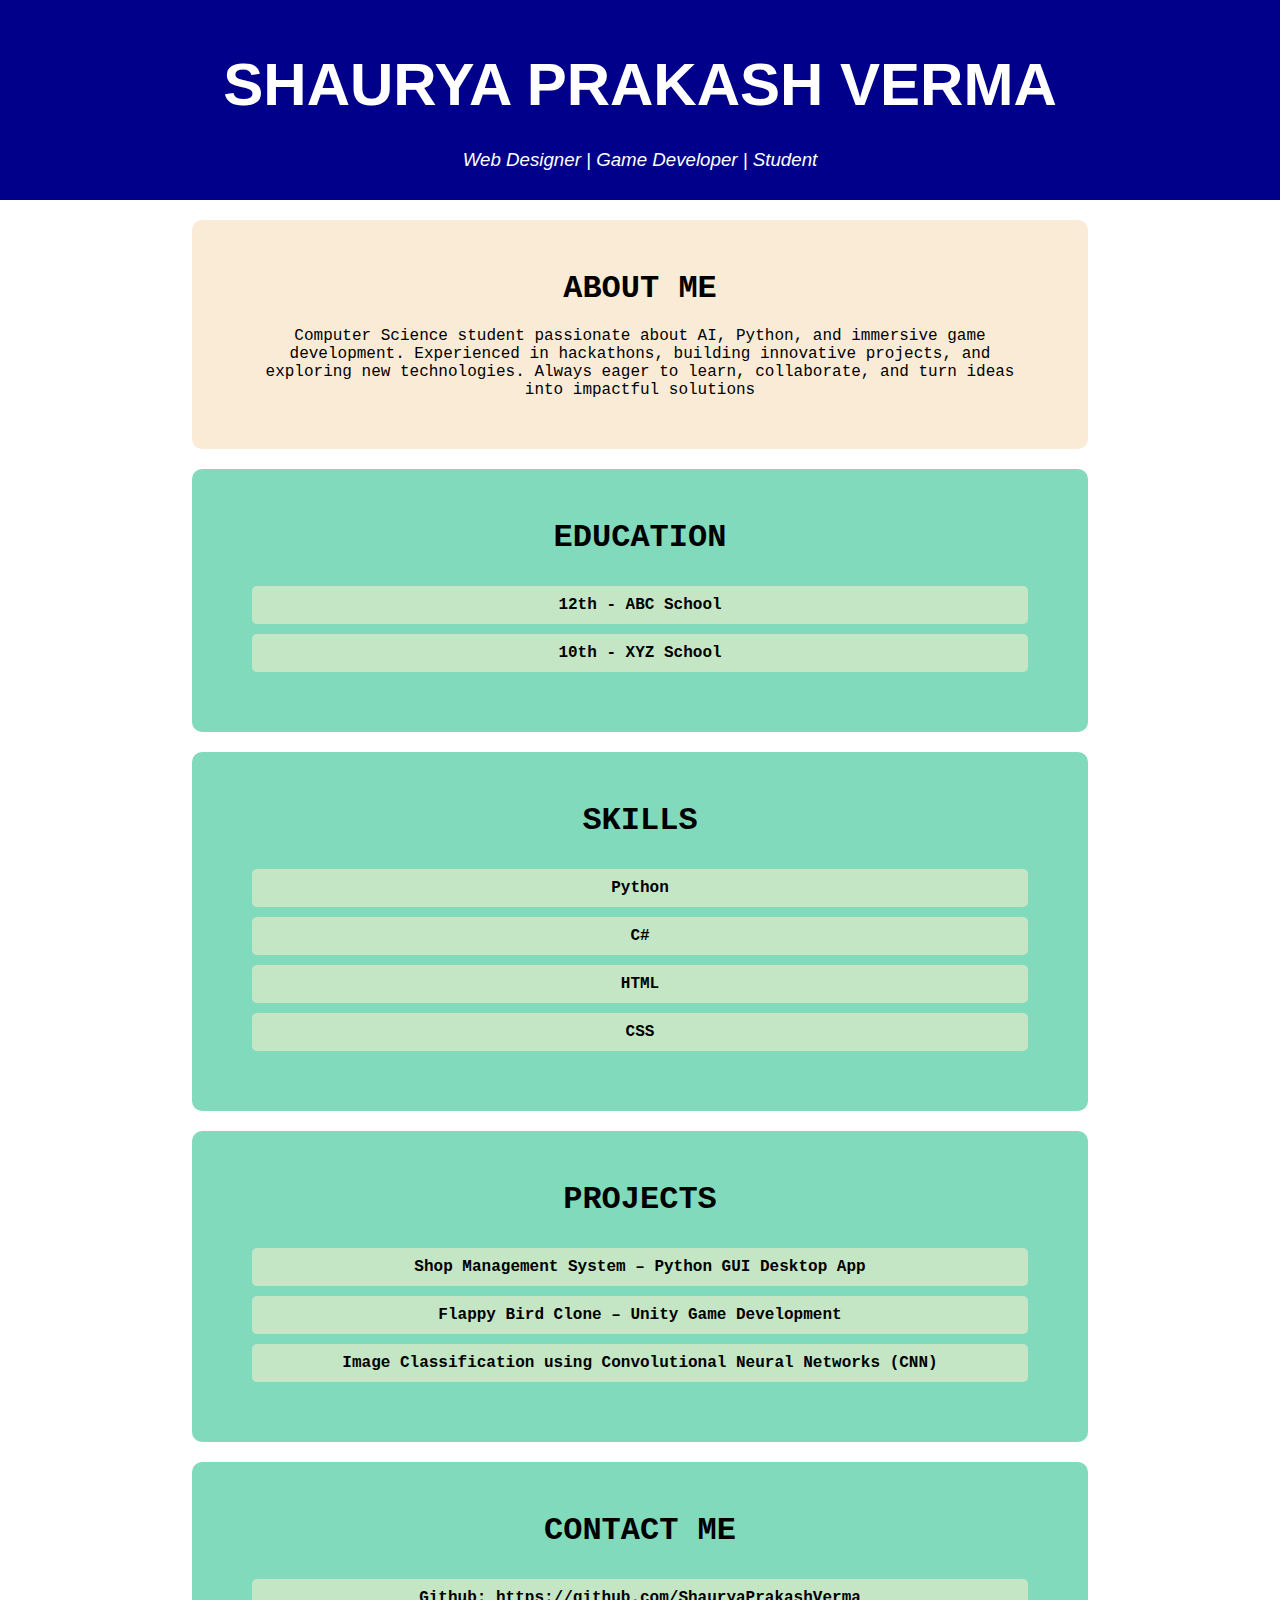
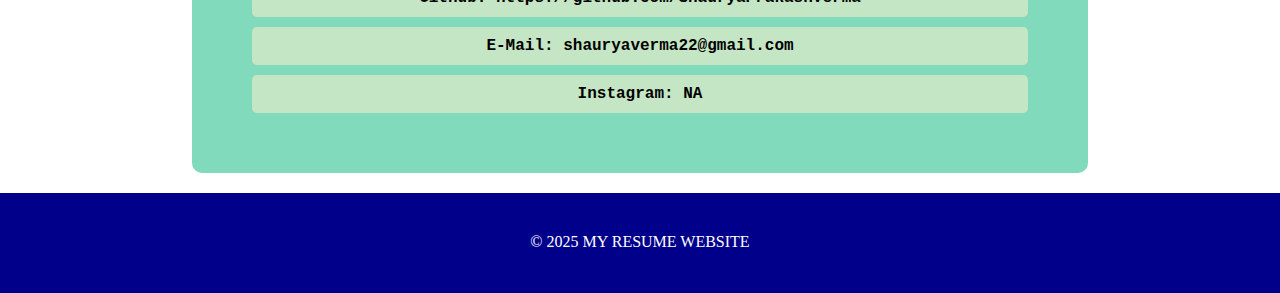
<file: Assignment_1/index.html>
<!DOCTYPE html>
<html lang="en">
  <head>
    <meta charset="UTF-8" />
    <meta name="viewport" content="width=device-width, initial-scale=1.0" />
    <title>Shaurya's Resume</title>
    <link rel="stylesheet" href="style.css" />
    <link rel="shortcut icon" href="favicon2.ico" type="image/x-icon" />
  </head>
  <body>
    <div id="nameCard">
      <h1>SHAURYA PRAKASH VERMA</h1>

      <h3>Web Designer | Game Developer | Student</h3>
    </div>

    <div class="info" style="background-color: antiquewhite">
      <h2 class="heading">ABOUT ME</h2>
      <p>
        Computer Science student passionate about AI, Python, and immersive game
        development. Experienced in hackathons, building innovative projects,
        and exploring new technologies. Always eager to learn, collaborate, and
        turn ideas into impactful solutions
      </p>
    </div>

    <div class="info">
      <h2 class="heading">EDUCATION</h2>
      <div class="description"><p>12th - ABC School</p></div>
      <div class="description"><p>10th - XYZ School</p></div>
    </div>

    <div class="info">
      <h2 class="heading">SKILLS</h2>
      <div class="description"><p>Python</p></div>
      <div class="description"><p>C#</p></div>
      <div class="description"><p>HTML</p></div>
      <div class="description"><p>CSS</p></div>
    </div>

    <div class="info">
      <h2 class="heading">PROJECTS</h2>
      <div class="description">
        <p>Shop Management System – Python GUI Desktop App</p>
      </div>
      <div class="description">
        <p>Flappy Bird Clone – Unity Game Development</p>
      </div>
      <div class="description">
        <p>Image Classification using Convolutional Neural Networks (CNN)</p>
      </div>
    </div>

    <div class="info">
      <h2 class="heading">CONTACT ME</h2>
      <div class="description">
        Github: https://github.com/ShauryaPrakashVerma
      </div>
      <div class="description">E-Mail: shauryaverma22@gmail.com</div>
      <div class="description">Instagram: NA</div>
    </div>

    <div id="footer">
      <p>© 2025 MY RESUME WEBSITE</p>
    </div>
  </body>
</html>
</file>
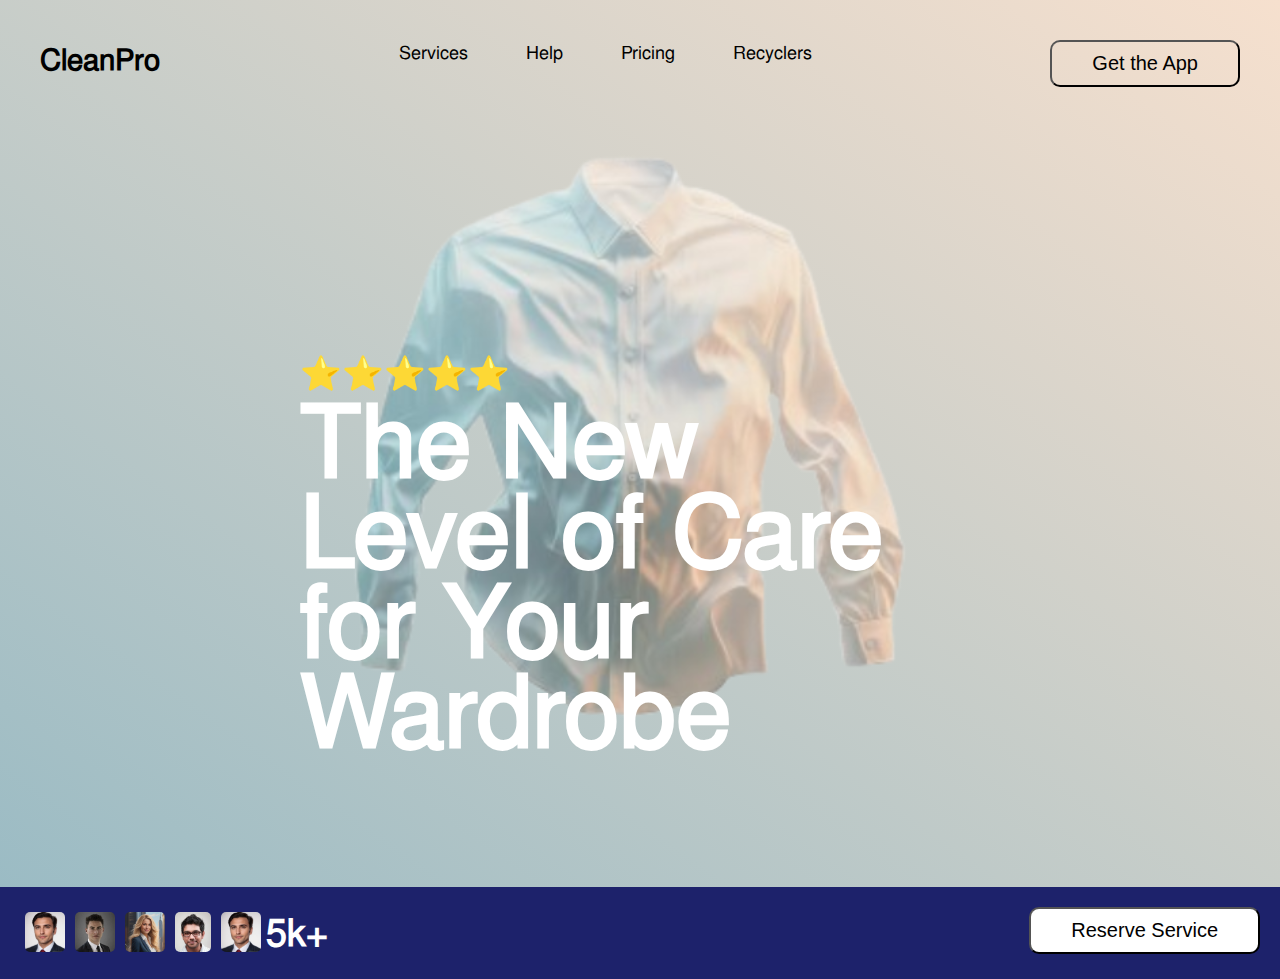
<file: Daily_Challenge/index.html>
<!DOCTYPE html>
<html lang="en">
<head>
    <meta charset="UTF-8">
    <meta name="viewport" content="width=device-width, initial-scale=1.0">
    <title>Laundry</title>
    <link rel="stylesheet" href="style.css">
</head>
    <div id="whole">
        <div id="Image">
        <div class="nav">
            <div id="left">
                <h3>CleanPro</h3>
            </div>

            <div id="center">
                <a href="#">Services</a>
                <a href="#">Help</a>
                <a href="#">Pricing</a>
                <a href="#">Recyclers</a>
            </div>

            <div id="right">
                <button>Get the App</button>
            </div>
        </div>

        <div class="middle">
            <div id="leftText">
                <h6 id="t0">⭐⭐⭐⭐⭐</h6>
                <h1 id="t1">The New</h1>
                <h1 id="t2">Level of Care</h1>
                <h1 id="t3">for Your</h1>
                <h1 id="t4">Wardrobe</h1>
            </div>

            <div id="rightText">
                <div><img src="./image.png" alt=""></div>
                <div><h2>2.7k+</h2></div>
                <div><p>Just trust us-We will take care of it.</p></div>
            </div>
            
        </div>
        

        <div class="footer">
            <div id="left">
                <img src="./pfp1.jpg" alt="">
                <img src="./pfp2.webp" alt="">
                <img src="./pfp3.png" alt="">
                <img src="./pfp4.jpg" alt="">
                <img src="./pfp1.jpg" alt="">
                <h2>5k+</h2>
            </div>
            <div id="right">
                <button type="button">Reserve Service</button>
            </div>
        </div>
        </div>
    </div>
    
    
</body>

</html>
</file>
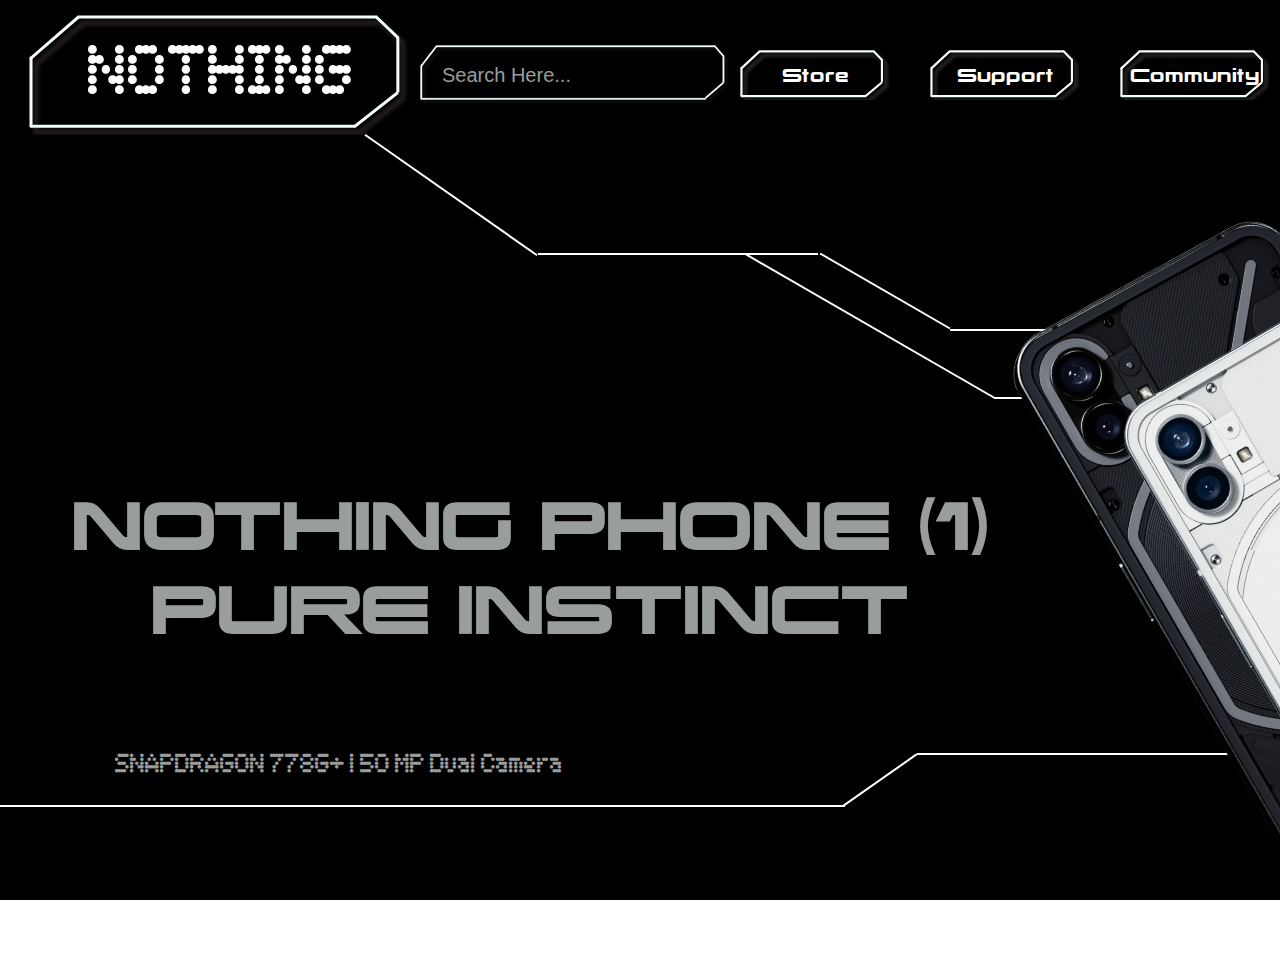
<file: Daily_Challenge_2/index.html>
<!DOCTYPE html>
<html lang="en">
  <head>
    <meta charset="UTF-8" />
    <meta name="viewport" content="width=device-width, initial-scale=1.0" />
    <title>My Nothing</title>
    <link rel="stylesheet" href="style.css" />
    <link rel="shortcut icon" href="favicon.ico" type="image/x-icon">
  </head>
  <body>
    <div id="whole">
      <div id="nav">
        <!-- displays the nothing Logo-->
        <div id="leftLogo">
          <div id="title"><h2>NOTHING</h2></div>
        </div>

        <!-- for the search bar -->
        <div id="centerSearch">
          <div id="search">
            <form action="#">
              <input type="text" placeholder="Search Here..." name="search" />
            </form>
          </div>
        </div>

        <!-- for the option in the right -->
        <div id="rightOptions">
          <div class="options"><button>Store</button></div>
          <div class="options"><button>Support</button></div>
          <div class="options"><button>Community</button></div>
        </div>
      </div>

      <div id="content">
        <div id="lineBackground">
          <!-- PS: I know this might not be the right way to do it . But this is all i can think right now at 3 AM -->

          <!-- top lines -->
          <div class="line" id="line1"></div>
          <div class="line" id="line2"></div>
          <div class="line" id="line3"></div>
          <div class="line" id="line4"></div>
          <div class="line" id="line5"></div>
          <div class="line" id="line6"></div>
          <div class="line" id="line7"></div>
          <div class="line" id="line8"></div>
          <div class="line" id="line9"></div>
          <div class="line" id="line10"></div>

          <!-- bottom lines -->
          <div class="line" id="line11"></div>
          <div class="line" id="line12"></div>
          <div class="line" id="line13"></div>

          <div id="textTop">
            <h1>NOTHING PHONE (1)</h1>
            <h1>PURE INSTINCT</h1>
          </div>

          <div id="textBottom">
            <h3>SNAPDRAGON 778G+ | 50 MP Dual Camera</h3>
          </div>

          <div id="images">
            <img id="black" src="./Rectangle 41.png" alt="" />
            <img id="white" src="./BA_ABR_300_1001.png" alt="" />
          </div>

        </div>

        
      </div>
    </div>
  </body>
</html>
</file>
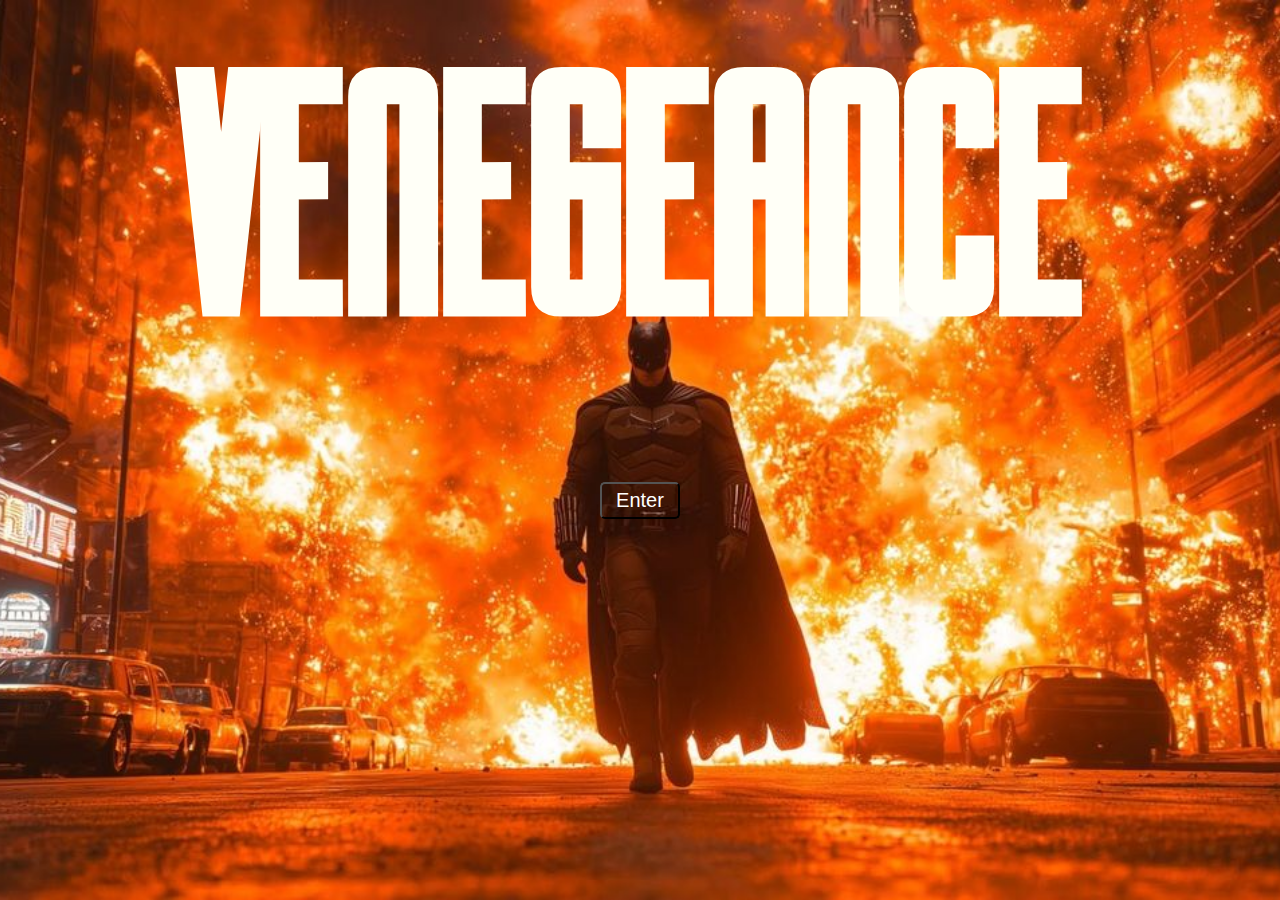
<file: Assignment_2/Index_2.html>
<!DOCTYPE html>
<html lang="en">
  <head>
    <meta charset="UTF-8" />
    <meta name="viewport" content="width=device-width, initial-scale=1.0" />
    <title>Document</title>
    <link rel="stylesheet" href="style_2.css" />
  </head>
  <body>
    <div id="whole">
      <div>
        <div id="title">
          <h2>VENEGEANCE</h2>
        </div>
        <div id="button">
          <button>Enter</button>
        </div>
      </div>
    </div>
  </body>
</html>
</file>
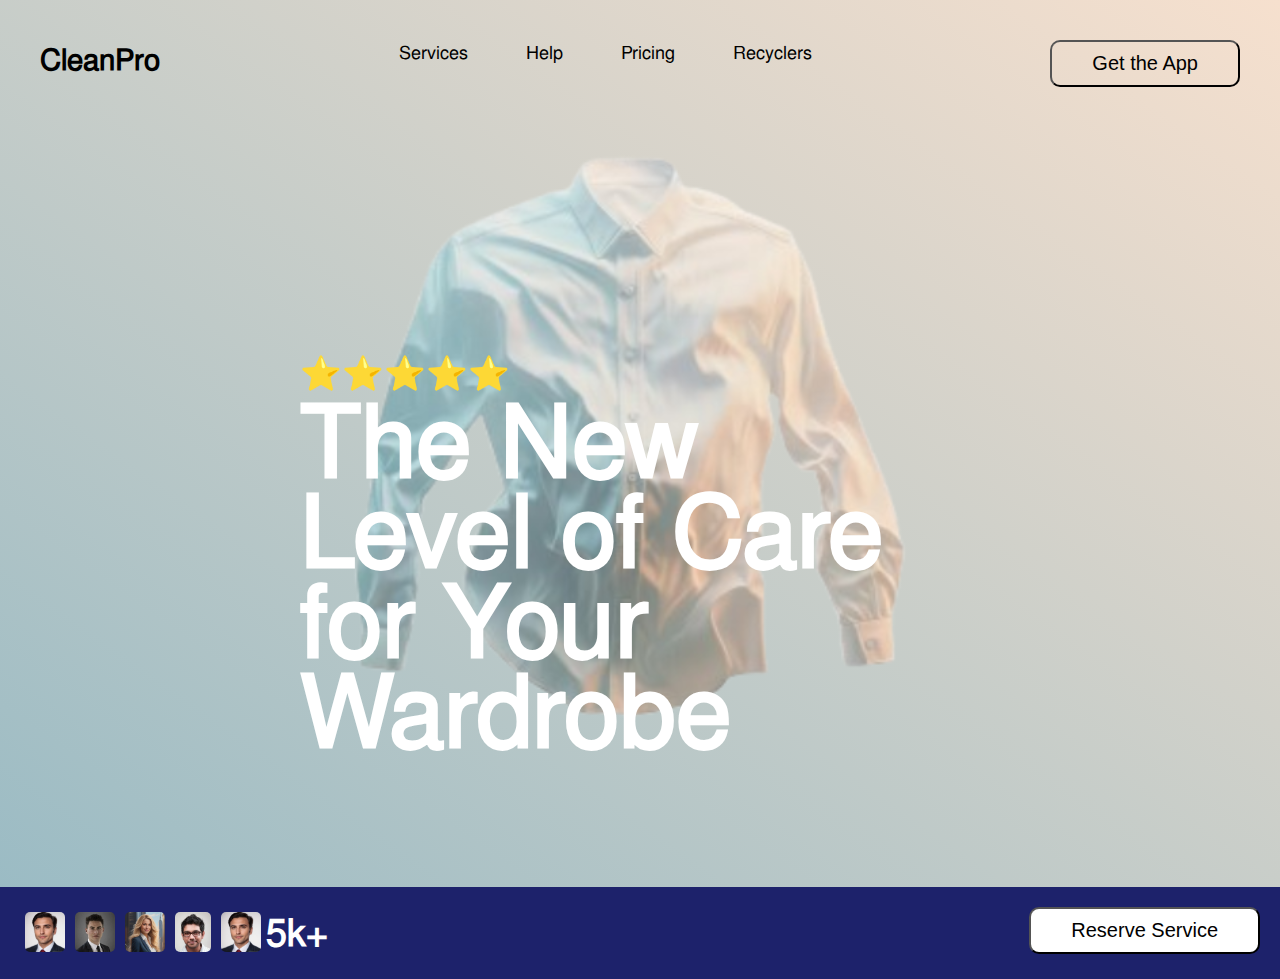
<file: Daily_Challenge/index_3.html>
<!DOCTYPE html>
<html lang="en">
<head>
    <meta charset="UTF-8">
    <meta name="viewport" content="width=device-width, initial-scale=1.0">
    <title>Laundry</title>
    <link rel="stylesheet" href="style_3.css">
</head>
    <div id="whole">
        <div id="Image">
        <div class="nav">
            <div id="left">
                <h3>CleanPro</h3>
            </div>

            <div id="center">
                <a href="#">Services</a>
                <a href="#">Help</a>
                <a href="#">Pricing</a>
                <a href="#">Recyclers</a>
            </div>

            <div id="right">
                <button>Get the App</button>
            </div>
        </div>

        <div class="middle">
            <div id="leftText">
                <h6 id="t0">⭐⭐⭐⭐⭐</h6>
                <h1 id="t1">The New</h1>
                <h1 id="t2">Level of Care</h1>
                <h1 id="t3">for Your</h1>
                <h1 id="t4">Wardrobe</h1>
            </div>

            <div id="rightText">
                <div><img src="./image.png" alt=""></div>
                <div><h2>2.7k+</h2></div>
                <div><p>Just trust us-We will take care of it.</p></div>
            </div>
            
        </div>
        

        <div class="footer">
            <div id="left">
                <img src="./pfp1.jpg" alt="">
                <img src="./pfp2.webp" alt="">
                <img src="./pfp3.png" alt="">
                <img src="./pfp4.jpg" alt="">
                <img src="./pfp1.jpg" alt="">
                <h2>5k+</h2>
            </div>
            <div id="right">
                <button type="button">Reserve Service</button>
            </div>
        </div>
        </div>
    </div>
    
    
</body>
</html>
</file>
<file: Assignment_1/style.css>
* {
  margin: 0;
  padding: 0;
  box-sizing: border-box;
}

html,
body {
  height: 100%;
  width: 100%;
}

#nameCard {
  padding: 50px;
  margin-bottom: 20px;
  height: 200px;
  background-color: darkblue;
  text-align: center;
}

h1 {
  /* name */
  padding-bottom: 30px;
  font-family: "Gill Sans", "Gill Sans MT", "Trebuchet MS", sans-serif;
  font-size: 60px;
  color: white;
}

h3 {
  /* Web Designer | Game Developer | Student */
  font-style: italic;
  font-family: "Trebuchet MS", "Lucida Sans Unicode", "Lucida Grande",
    "Lucida Sans", Arial, sans-serif;
  font-weight: 100;
  color: white;
}

.info {
  margin: 20px auto;
  padding: 50px;
  width: 70%;

  background-color: rgb(129, 218, 188);
  text-align: center;
  font-family: "Courier New", Courier, monospace;
  border-radius: 10px;
}

.heading {
  font-size: xx-large;
  font-weight: bold;
  padding-bottom: 20px;
}

.description {
  background-color: rgb(197, 230, 196);
  margin: 10px;
  padding: 10px;
  border-radius: 5px;
  font-weight: bolder;
}

#footer {
  background-color: darkblue;
  text-align: center;
  padding: 40px;
  height: 100px;
  color: white;
}

/* @font-face {
  font-family: Arial, Helvetica, sans-serif;
  src: url();
} */
</file>
<file: Daily_Challenge/style.css>
@font-face {
  font-family: newfont;
  src: url(./FreeSans.otf);
}

* {
  margin: 0px;
  padding: 0px;
  box-sizing: border-box;
}

html,
body {
  height: 100%;
  width: 100%;
  font-family: newfont;
}

#whole {
  width: 100%;
  height: 100%;
  background: linear-gradient(to top right, #9abbc4, #f6e0ce);
  background-size: cover;
  background-position: center;
}

#Image {
  height: 100%;
  width: 100%;
  background-image: url(./tshirt2.png);
  background-size: contain;
  background-position: center;
}

.nav {
  background-color: transparent;
  padding: 40px;
  display: flex;
  flex-direction: row;
  justify-content: space-between;
}

#left {
  font-size: 25px;
}

#center > a {
  margin: 27px;
  font-size: 18px;
  text-decoration: none;
  color: black;
}

#right > button {
  font-size: 20px;
  padding: 10px 40px;
  border-radius: 10px;
  background: transparent;
}

.middle {
  width: 100%;
  height: 760px;
  background: transparent;
}

/* #leftText {
  position: absolute;
  margin: 150px 120px;
  font-size: 50px;
  color: white;
} */

#rightText > div > img {
  height: 200px;
}

#leftText {
  position: absolute;
  top: 350px;
  left: 300px;
  font-size: 50px;
  color: white;
}

/* added new */
#leftText h1 {
  margin: 0;
  padding: 0;
  line-height: 0.9;
}

#rightText {
  background-color: rgb(233, 221, 221);
  height: 300px;
  width: 200px;
  position: absolute;
  top: 450px;
  left: 1600px;
  border-radius: 10px;
  display: flex;
  flex-direction: column;
  justify-content: center;
  align-items: center;
  text-align: center;
}

.footer {
  background: rgb(29, 34, 107);
  color: white;
  padding: 20px;
  display: flex;
  flex-direction: row;
  justify-content: space-between;
}
.footer #left {
  display: flex;
  flex-direction: row;
}

.footer #left img {
  height: 40px;
  border-radius: 5px;
  margin: 5px;
}

.footer #right button {
  background-color: white;
}
</file>
<file: Daily_Challenge_2/style.css>
* {
  margin: 0px;
  padding: 0px;
  box-sizing: border-box;
}
html,
body {
  width: 100%;
  height: 100%;
}
@font-face {
  font-family: dotted;
  src: url(./Ndot-55-DoenNkNm.ttf);
}

@font-face {
  font-family: plain;
  src: url(./korataki-rg-3cf0d889-B6eTgmP5.ttf);
}

#whole {
  height: 100%;
  width: 100%;
}
#nav {
  background: black;
  height: 15%;
  width: 100%;
  display: flex;
  justify-content: space-between;
  /* padding-left: 29px;
  padding-right: 15px; */
  padding: 15px 10px 0px 29px;
  align-items: center;
}

#leftLogo {
  height: 120px;
  width: 380px;
  background-image: url(./Group5.svg);
  background-size: cover;
  display: flex;
  justify-content: center;
  align-items: center;
}

#title {
  font-size: 45px;
  color: white;
  font-family: dotted;
}
/* ------------------------------------------------------------- */
#centerSearch {
  height: 60px;
  width: 310px;
  display: flex;
  justify-content: center;
  align-items: center;
  background-image: url(./Group4.png);
  background-size: cover;
}
input[type="text"] {
  background: transparent;
  border: none;
  outline: none;
  font-size: 20px;
}

/* the below part is googled */
::placeholder {
  color: #999d9c;
}

/* ----------------------------------------------------------------------- */

#rightOptions {
  display: flex;
  gap: 40px;
}
.options {
  width: 150px;
  height: 50px;
  display: flex;
  justify-content: center;
  background-image: url(./Group\ 1.svg);
  background-size: cover;
}

button {
  background: none;
  border: none;
  color: white;
  font-family: plain;
  font-size: 16px;
}

/* ------------------------------------------------------------------------ */
#content {
  background-color: black;
  position: relative;
  height: 85%;
  width: 100%;
}
#lineBackground {
  position: relative;
  width: 100%;
  height: 100%;
  padding: 0;
}

/* all the lines are placed using position: absolute */
.line {
  position: absolute;
  border: 1px solid white;
}
#line1 {
  height: 210px;
  top: -45px;
  left: 450px;
  rotate: -55deg;
}
#line2 {
  width: 280px;
  top: 118px;
  left: 538px;
}
#line3 {
  width: 150px;
  top: 155px;
  left: 810px;
  rotate: 30deg;
}
#line4 {
  width: 952px;
  left: 950px;
  top: 194px;
}
#line5 {
  width: 290px;
  top: 190px;
  left: 725px;
  rotate: 30deg;
}
#line6 {
  width: 200px;
  left: 995px;
  top: 262px;
}
#line7 {
  width: 100px;
  top: 288px;
  left: 1190px;
  rotate: 30deg;
}
#line8 {
  width: 145px;
  top: 312px;
  left: 1283px;
}
#line9 {
  width: 90px;
  top: 275px;
  left: 1405px;
  rotate: -60deg;
}
#line10 {
  width: 430px;
  top: 235px;
  left: 1473px;
}
#line11 {
  width: 845px;
  top: 670px;
}
#line12 {
  width: 90px;
  rotate: -35deg;
  top: 644px;
  left: 835px;
}
#line13 {
  width: 985px;
  top: 618px;
  left: 917px;
}
/* --------------------------------------------------------------------- */

#textTop {
  position: absolute;
  width: 1000px;
  height: 150px;
  font-family: plain;
  font-size: 28px;
  color: #999d9c;
  top: 350px;
  left: 30px;
  line-height: 1.5;
  text-align: center;
}

#textBottom {
  width: 600px;
  height: 100px;
  position: absolute;
  font-family: dotted;
  font-size: 22px;
  top: 615px;
  left: 114px;
  color: #999d9c;
}

#images {
  width: 300px;
  height: 600px;
  top: 100px;
  left: 1100px;
  position: relative;
}
#white {
  position: absolute;
  top: 60px;
  left: 130px;
  width: 310px;
  rotate: -30deg;
}
#black {
  position: absolute;
  width: 310px;
  left: 40px;
  rotate: -30deg;
}
</file>
<file: Assignment_2/style_2.css>
* {
  margin: 0;
  padding: 0;
  box-sizing: border-box;
}

html,
body {
  height: 100%;
  width: 100%;
  /* background-image: url(./assignment_2.jpg); */
}

@font-face {
  font-family: batman;
  src: url(./GothamNightsBold-Wrp4.ttf);
}

#whole {
  height: 100%;
  width: 100%;
  background-image: url(./assignment_2.jpg);
  background-size: cover;
  background-position: center;
  background-repeat: none;
  padding: 20px;
}

#title {
  width: fit-content;
  font-family: batman;
  margin: auto;
  font-size: 200px;
  color: #fffff7;
}

#button {
  width: fit-content;
  margin: 100px auto;
}

button {
  padding: 5px;
  border-radius: 5px;
  width: 80px;
  font-size: 20px;
  background-color: transparent;
  color: white;
}
</file>
<file: Daily_Challenge/style_3.css>
@font-face {
  font-family: newfont;
  src: url(./FreeSans.otf);
}

* {
  margin: 0px;
  padding: 0px;
  box-sizing: border-box;
}

html,
body {
  height: 100%;
  width: 100%;
  font-family: newfont;
}

#whole {
  width: 100%;
  height: 100%;
  background: linear-gradient(to top right, #9abbc4, #f6e0ce);
  background-size: cover;
  background-position: center;
}

#Image {
  height: 100%;
  width: 100%;
  background-image: url(./tshirt2.png);
  background-size: contain;
  background-position: center;
}

.nav {
  background-color: transparent;
  padding: 40px;
  display: flex;
  flex-direction: row;
  justify-content: space-between;
}

#left {
  font-size: 25px;
}

#center > a {
  margin: 27px;
  font-size: 18px;
  text-decoration: none;
  color: black;
}

#right > button {
  font-size: 20px;
  padding: 10px 40px;
  border-radius: 10px;
  background: transparent;
}

.middle {
  width: 100%;
  height: 760px;
  background: transparent;
}

/* #leftText {
  position: absolute;
  margin: 150px 120px;
  font-size: 50px;
  color: white;
} */

#rightText > div > img {
  height: 200px;
}

#leftText {
  position: absolute;
  top: 350px;
  left: 300px;
  font-size: 50px;
  color: white;
}

/* added new */
#leftText h1 {
  margin: 0;
  padding: 0;
  line-height: 0.9;
}

#rightText {
  background-color: rgb(233, 221, 221);
  height: 300px;
  width: 200px;
  position: absolute;
  top: 450px;
  left: 1600px;
  border-radius: 10px;
  display: flex;
  flex-direction: column;
  justify-content: center;
  align-items: center;
  text-align: center;
}

.footer {
  background: rgb(29, 34, 107);
  color: white;
  padding: 20px;
  display: flex;
  flex-direction: row;
  justify-content: space-between;
}
.footer #left {
  display: flex;
  flex-direction: row;
}

.footer #left img {
  height: 40px;
  border-radius: 5px;
  margin: 5px;
}

.footer #right button {
  background-color: white;
}
</file>
